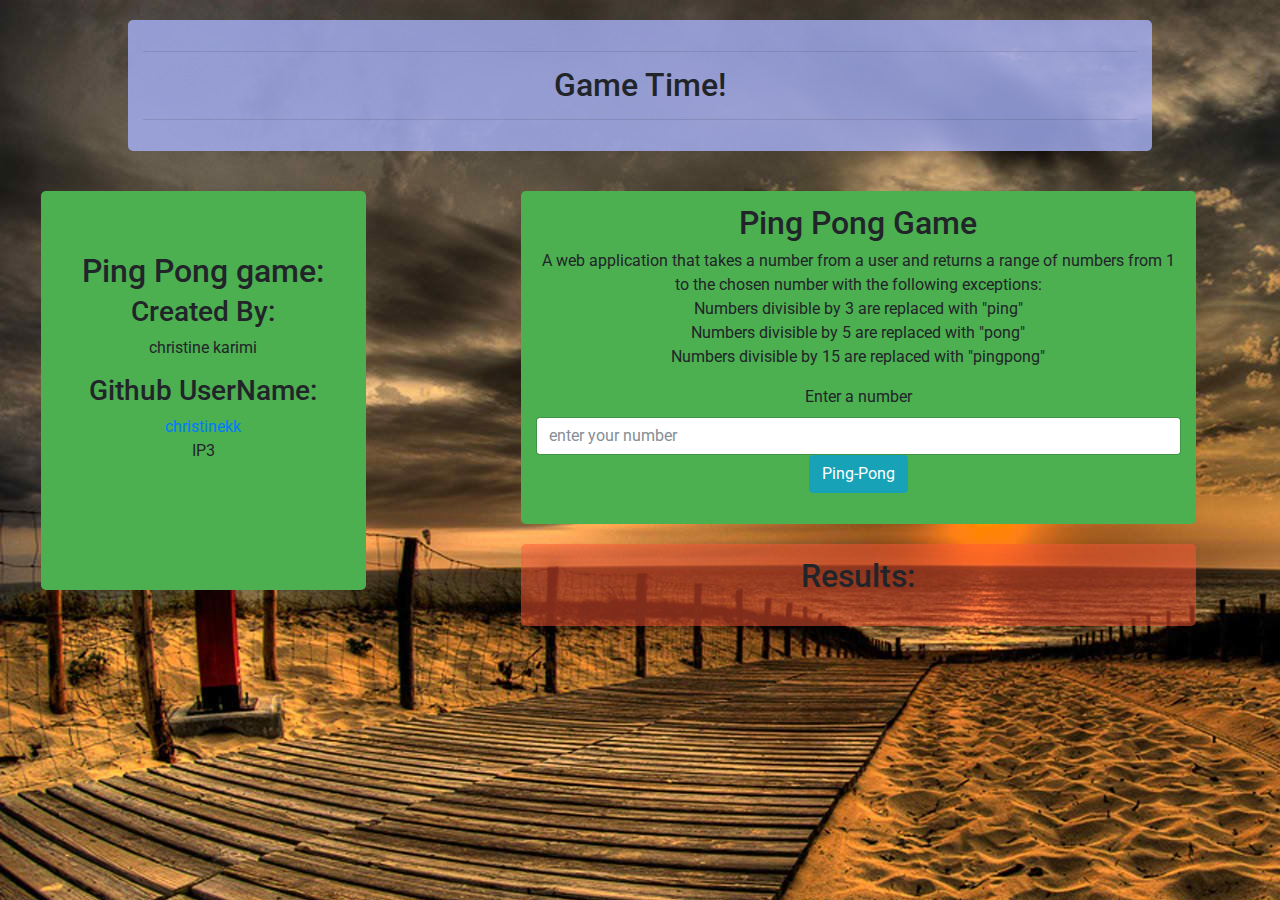
<file: index.html>
<!DOCTYPE html>
<html class="no-js">

<head>
    <meta charset="utf-8">
    <meta http-equiv="X-UA-Compatible" content="IE=edge">
    <title>Ping Pong game</title>
    <meta name="description"
    content="Ping pong game takes in a number
     from a user and displays the range of numbers
     between 1 and the input entered by the user. It then
     checks whether the number the divisible by 3,5 or 15 and displays
     'ping','pong',or 'pingpong' "/>
    <meta name="viewport" content="width=device-width, initial-scale=1">
    <link rel="stylesheet" href="css/bootstrap.css">
    <link href="https://fonts.googleapis.com/css?family=Roboto" rel="stylesheet">
    <link rel="stylesheet" href="css/style.css">
</head>

<body style="background-image:url(images/y.jpg)">
    <div class="pad lime">
        <hr>
        <h2>Game Time!</h2>
        <hr>
    </div>
    <div class="">
        <div class="row">
            <div class="col-md-4">
                <div class="pad green">
                  <br><br>
                    <h2> Ping Pong game:</h2>
                    <h3>Created By:</h3>
                    <p>christine karimi</p>
                    <h3>Github UserName:</h3>
                    <a href="https://github.com/christinekk">christinekk</a>
                    <p> IP3</p>
                    <br><br><br><br>

                </div>
            </div>
            <div class="col-md-8">
                <div class="pad  green">
                    <h2>Ping Pong Game</h2>
                    <p>
                    A web application that takes a number from a user and returns a range of numbers from 1 to the chosen number with
                        the following exceptions: <br>Numbers divisible by 3 are replaced with "ping" <br>Numbers divisible by 5
                        are replaced with "pong" <br>Numbers divisible by 15 are replaced with "pingpong"
                    </p>
                    <!-- onsubmit="return false;" -->
                    <form id="pingpong">
                        <div class="form-group" class="form-inline">
                            <label for="inputNumber">Enter a number</label>
                            <input type="text" class="form-control"  id="inputNumber" placeholder="enter your number">
                            <button type="submit" id="btnclick" class="btn btn-info">Ping-Pong</button>
                        </div>
                        <i id="warning"></i>
                    </form>
                </div>
                <div class="pad salmon">
                    <h2>Results:</h2>
                    <div>
                        <ul id="results">

                        </ul>
                    </div>
                </div>
            </div>
        </div>
    </div>
    <script
  			  src="https://code.jquery.com/jquery-3.2.1.min.js"
  			  integrity="sha256-hwg4gsxgFZhOsEEamdOYGBf13FyQuiTwlAQgxVSNgt4="
  			  crossorigin="anonymous"></script>
    <script src="js/scripts.js"></script>
</body>

</html>
</file>
<file: css/style.css>
*{
    list-style-type: none;
}
body{
    margin: 0;
    background: transparent;
    background-color: rgba(166, 218, 247 , 0.6);
    font-family: roboto, Helvetica, sans-serif;
}
.pad{
    height: auto;
    width: 80%;
    padding: 15px;
    text-align: center;
    margin:20px auto;
    border-radius: 5px;
    
}

/*colors*/
.green{
    background: #4CAF50;
}
.salmon{
   background: rgba( 255, 87, 51 , 0.5);
}
.lime{
   background:  rgba(166, 177, 247 ,0.8 );
}
</file>
